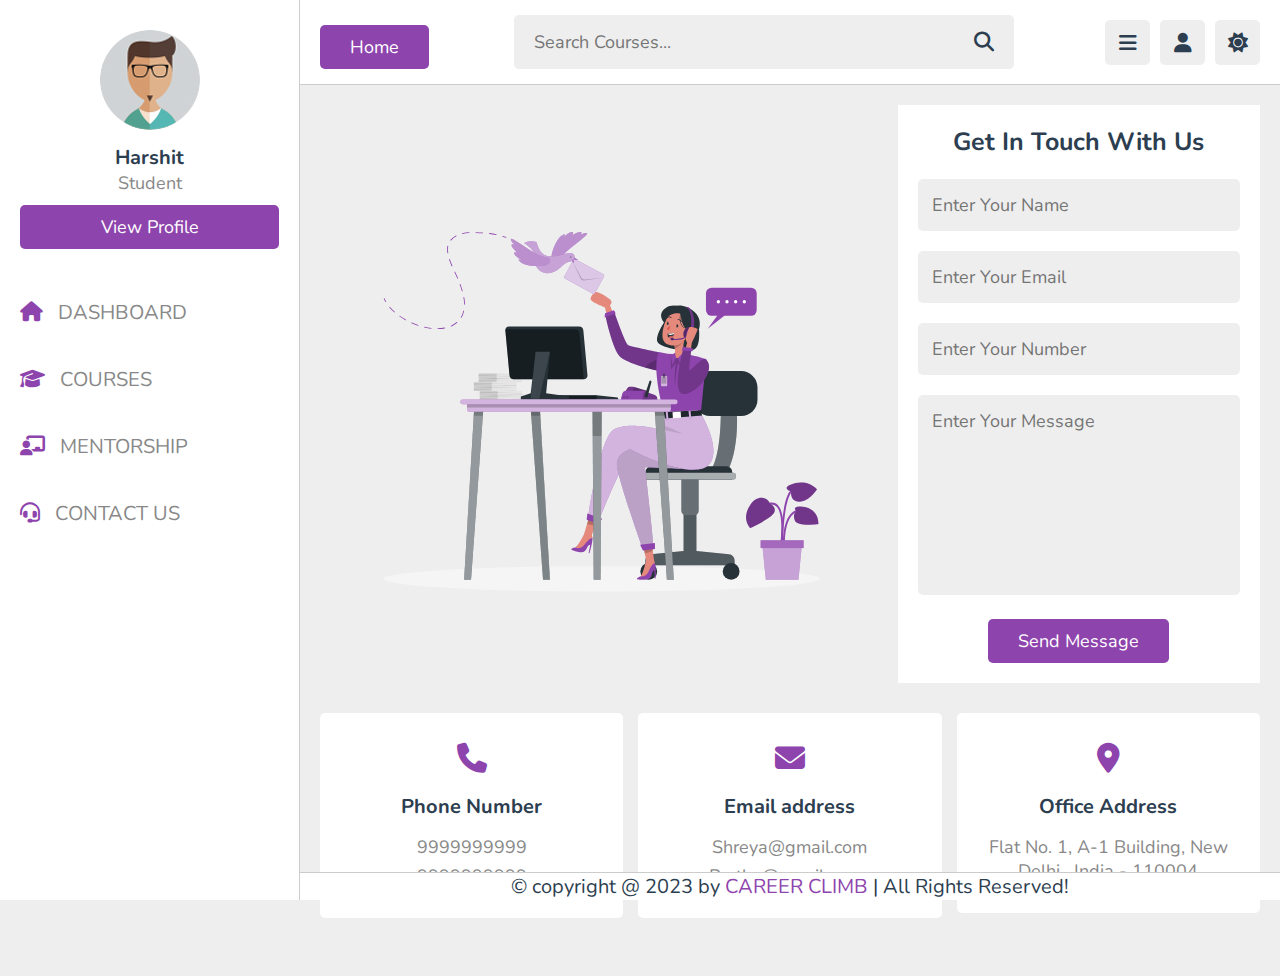
<file: dashboard-contact.html>
<!DOCTYPE html>
<html lang="en">
<head>
   <meta charset="UTF-8">
   <meta http-equiv="X-UA-Compatible" content="IE=edge">
   <meta name="viewport" content="width=device-width, initial-scale=1.0">
   <title>Contact Us</title>

   <!-- font awesome cdn link  -->
   <link rel="stylesheet" href="https://cdnjs.cloudflare.com/ajax/libs/font-awesome/6.1.2/css/all.min.css">

   <!-- custom css file link  -->
   <link rel="stylesheet" href="/assets/css/dashboard-style.css">

</head>
<body>

<header class="header">
   
   <section class="flex">

      <!-- <a href="home.html" class="logo">CAREER CLIMB</a> -->
      <a href="index.html" class="inline-btn" >Home</a>
      <!-- <a href="dashboard-home.html" class="inline-btn" >Dashboard</a> -->
      <form action="search.html" method="post" class="search-form">
         <input type="text" name="search_box" required placeholder="Search Courses..." maxlength="100">
         <button type="submit" class="fas fa-search"></button>
      </form>

      <div class="icons">
         <div id="menu-btn" class="fas fa-bars"></div>
         <div id="search-btn" class="fas fa-search"></div>
         <div id="user-btn" class="fas fa-user"></div>
         <div id="toggle-btn" class="fas fa-sun"></div>
      </div>

      <div class="profile">
         <img src="/assets/img/pic-1.jpg" class="image" alt="">
         <h3 class="name">Harshit</h3>
         <p class="role">Student</p>
         <a href="profile.html" class="btn">View Profile</a>
         <!-- <div class="flex-btn">
            <a href="login.html" class="option-btn">Login</a>
            <a href="register.html" class="option-btn">Register</a>
         </div> -->
         <div class="flex-btn">
            <a href="" class="option-btn">Log Out</a>
            <!-- <a href="register.html" class="option-btn">Register</a> -->
         </div>
      </div>

   </section>

</header>   

<div class="side-bar">

   <div id="close-btn">
      <i class="fas fa-times"></i>
   </div>

   <div class="profile">
      <img src="/assets/img/pic-1.jpg" class="image" alt="">
      <h3 class="name">Harshit</h3>
      <p class="role">Student</p>
      <a href="profile.html" class="btn">View Profile</a>
   </div>

   <nav class="navbar">
      <!-- <a href="home.html"><i class="fas fa-home"></i><span>HOME</span></a> -->
      <!-- <a href="about.html"><i class="fas fa-question"></i><span>ABOUT</span></a> -->
      <a href="dashboard-home.html"><i class="fas fa-home"></i><span>DASHBOARD</span></a>
      <a href="dashboard_courses.html"><i class="fas fa-graduation-cap"></i><span>COURSES</span></a>
      <a href="Connect.html"><i class="fas fa-chalkboard-user"></i><span>MENTORSHIP</span></a>
      <a href="dashboard-contact.html"><i class="fas fa-headset"></i><span>CONTACT US</span></a>
   </nav>

</div>

<section class="contact">

   <div class="row">

      <div class="image">
         <img src="/assets/img/contact-img.svg" alt="">
      </div>

      <form action="" method="post">
         <h3>Get in Touch with us</h3>
         <input type="text" placeholder="Enter Your Name" name="Name" required maxlength="50" class="box">
         <input type="email" placeholder="Enter Your Email" name="email" required maxlength="50" class="box">
         <input type="number" placeholder="Enter Your Number" name="number" required maxlength="50" class="box">
         <textarea name="msg" class="box" placeholder="Enter Your Message" required maxlength="1000" cols="30" rows="10"></textarea>
         <input type="submit" value="Send Message" class="inline-btn" name="submit">
      </form>

   </div>

   <div class="box-container">

      <div class="box">
         <i class="fas fa-phone"></i>
         <h3>Phone Number</h3>
         <a href="tel:1234567890">9999999999</a>
         <a href="tel:1112223333">9999999999</a>
      </div>
      
      <div class="box">
         <i class="fas fa-envelope"></i>
         <h3>Email address</h3>
         <a href="mailto:shreyaa3183@gmail.com">Shreya@gmail.com</a>
         <a href="mailto:shreyaa3183@gmail.com">Pratha@gmail.come</a>
      </div>

      <div class="box">
         <i class="fas fa-map-marker-alt"></i>
         <h3>Office Address</h3>
         <a href="#">Flat No. 1, A-1 Building, New Delhi , India - 110004</a>
      </div>

   </div>

</section>














<footer class="footer">

   &copy; copyright @ 2023 by <span>CAREER CLIMB</span> | All Rights Reserved!

</footer>

<!-- custom js file link  -->
<script src="/assets/js/dashboard-script.js"></script>

   
</body>
</html>
</file>
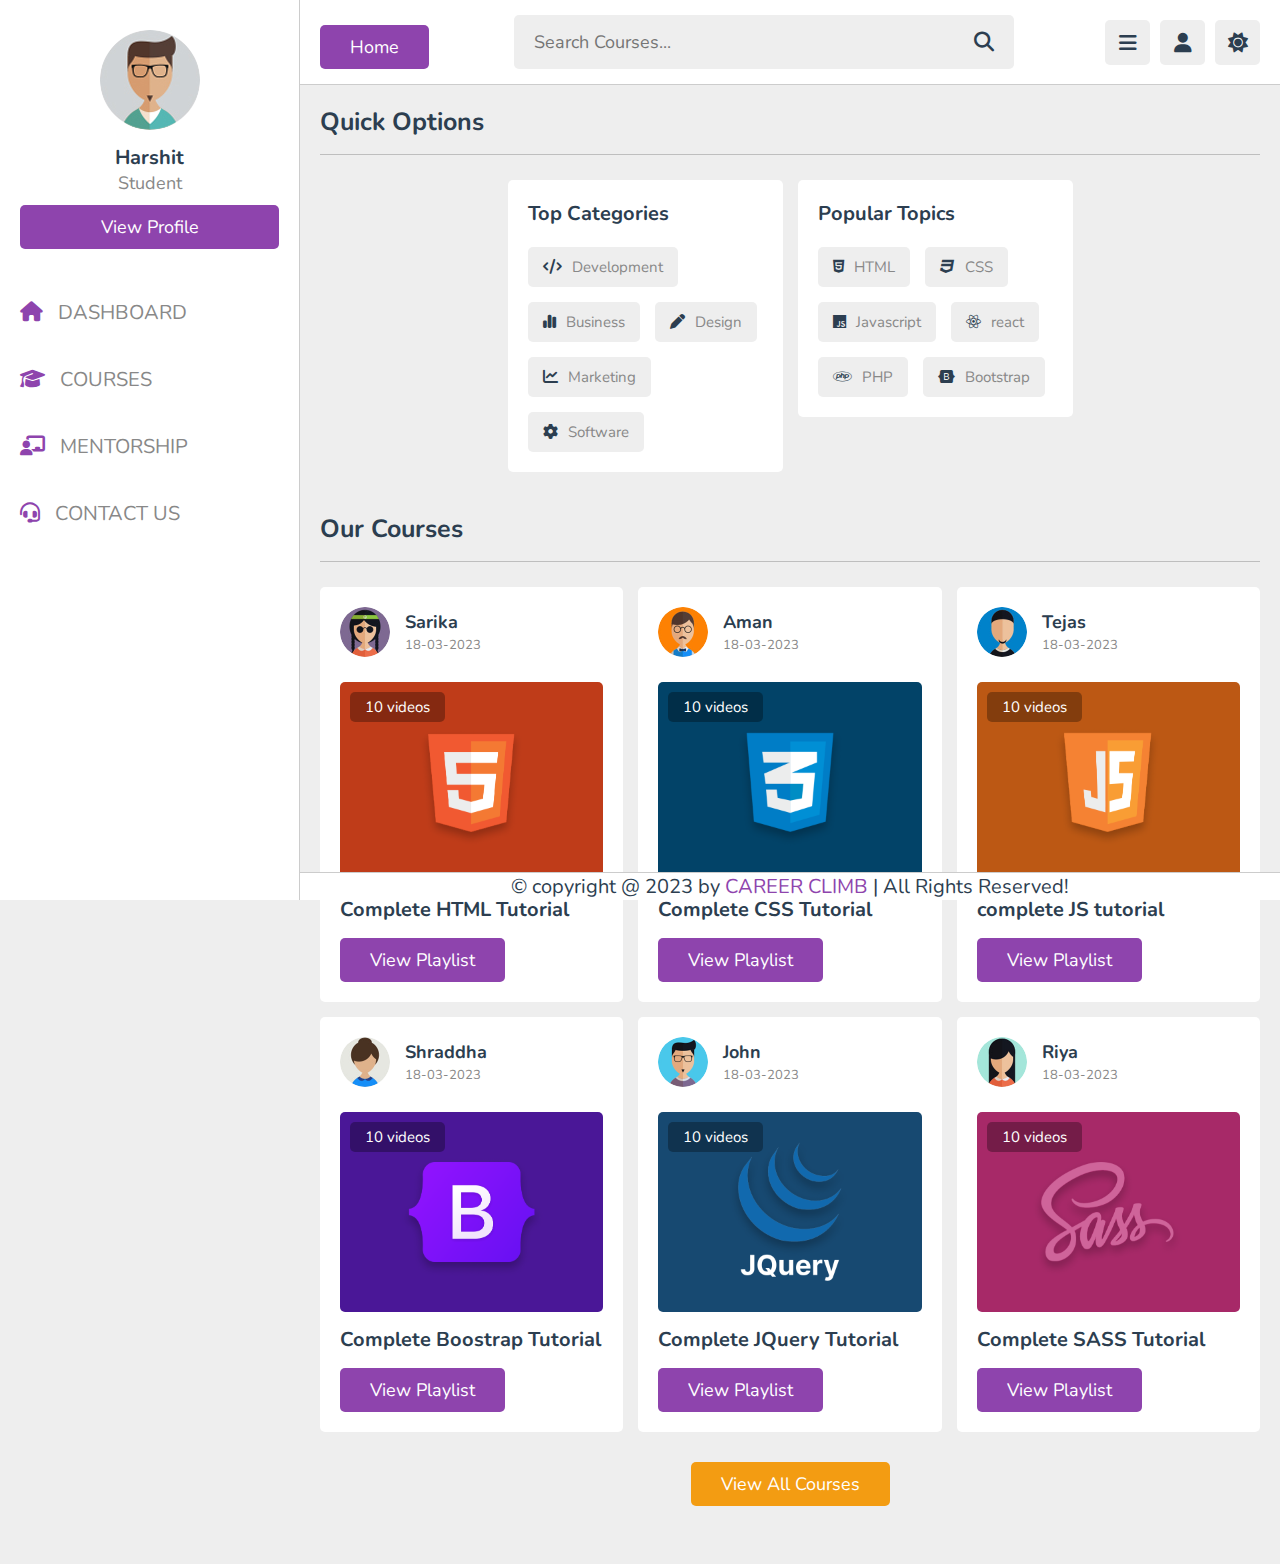
<file: dashboard-home.html>
<!DOCTYPE html>
<html lang="en">
<head>
   <meta charset="UTF-8">
   <meta http-equiv="X-UA-Compatible" content="IE=edge">
   <meta name="viewport" content="width=device-width, initial-scale=1.0">
   <title>Home</title>

   <!-- font awesome cdn link  -->
   <link rel="stylesheet" href="https://cdnjs.cloudflare.com/ajax/libs/font-awesome/6.1.2/css/all.min.css">

   <!-- custom css file link  -->
   <link rel="stylesheet" href="/assets/css/dashboard-style.css">

</head>
<body>

<header class="header">
   
   <section class="flex">

      <a href="index.html" class="inline-btn" >Home</a>
      <!-- <a href="dashboard-home.html" class="inline-btn" >Dashboard</a> -->
      <form action="search.html" method="post" class="search-form">
         <input type="text" name="search_box" required placeholder="Search Courses..." maxlength="100">
         <button type="submit" class="fas fa-search"></button>
      </form>

      <div class="icons">
         <div id="menu-btn" class="fas fa-bars"></div>
         <div id="search-btn" class="fas fa-search"></div>
         <div id="user-btn" class="fas fa-user"></div>
         <div id="toggle-btn" class="fas fa-sun"></div>
      </div>

      <div class="profile">
         <img src="/assets/img/pic-1.jpg" class="image" alt="">
         <h3 class="name">Harshit</h3>
         <p class="role">Student</p>
         <a href="profile.html" class="btn">View Profile</a>
         <div class="flex-btn">
            <a href="" class="option-btn">Log Out</a>
            <!-- <a href="register.html" class="option-btn">Register</a> -->
         </div>
      </div>

   </section>

</header>   

<div class="side-bar">

   <div id="close-btn">
      <i class="fas fa-times"></i>
   </div>

   <div class="profile">
      <img src="/assets/img/pic-1.jpg" class="image" alt="">
      <h3 class="name">Harshit</h3>
      <p class="role">Student</p>
      <a href="profile.html" class="btn">View Profile</a>
   </div>

   <nav class="navbar">
      <!-- <a href="home.html"><i class="fas fa-home"></i><span>HOME</span></a> -->
      <!-- <a href="about.html"><i class="fas fa-question"></i><span>ABOUT</span></a> -->
      <a href="dashboard-home.html"><i class="fas fa-home"></i><span>DASHBOARD</span></a>
      <a href="dashboard_courses.html"><i class="fas fa-graduation-cap"></i><span>COURSES</span></a>
      <a href="teachers.html"><i class="fas fa-chalkboard-user"></i><span>MENTORSHIP</span></a>
      <a href="dashboard-contact.html"><i class="fas fa-headset"></i><span>CONTACT US</span></a>
   </nav>

</div>

<section class="home-grid">

   <h1 class="heading">Quick Options</h1>

   <div class="box-container">

      <!-- <div class="box">
         <h3 class="title">Likes and Comments</h3>
         <p class="likes">Total Likes : <span>25</span></p>
         <a href="#" class="inline-btn">View Likes</a>
         <p class="likes">Total Comments : <span>12</span></p>
         <a href="#" class="inline-btn">View Comments</a>
         <p class="likes">Saved Playlists : <span>4</span></p>
         <a href="#" class="inline-btn">View Playlists</a>
      </div> -->

      <div class="box">
         <h3 class="title">Top Categories</h3>
         <div class="flex">
            <a href="#"><i class="fas fa-code"></i><span>Development</span></a>
            <a href="#"><i class="fas fa-chart-simple"></i><span>Business</span></a>
            <a href="#"><i class="fas fa-pen"></i><span>Design </span></a>
            <a href="#"><i class="fas fa-chart-line"></i><span>Marketing</span></a>
            <!-- <a href="#"><i class="fas fa-music"></i><span>Music</span></a> -->
            <a href="#"><i class="fas fa-cog"></i><span>Software</span></a>
            <!-- <a href="#"><i class="fas fa-vial"></i><span>Science</span></a> -->
         </div>
      </div>

      <div class="box">
         <h3 class="title">popular topics</h3>
         <div class="flex">
            <a href="#"><i class="fab fa-html5"></i><span>HTML</span></a>
            <a href="#"><i class="fab fa-css3"></i><span>CSS</span></a>
            <a href="#"><i class="fab fa-js"></i><span>Javascript</span></a>
            <a href="#"><i class="fab fa-react"></i><span>react</span></a>
            <a href="#"><i class="fab fa-php"></i><span>PHP</span></a>
            <a href="#"><i class="fab fa-bootstrap"></i><span>Bootstrap</span></a>
         </div>
      </div>

      <!-- <div class="box">
         <h3 class="title">Become a Tutor</h3>
         <p class="tutor">Join us and share your knowledge as a tutor with Career Climb</p>
         <a href="teachers.html" class="inline-btn">Get Started</a>
      </div> -->

   </div>

</section>



<section class="courses">

   <h1 class="heading">Our Courses</h1>

   <div class="box-container">

      <div class="box">
         <div class="tutor">
            <img src="/assets/img/pic-2.jpg" alt="">
            <div class="info">
               <h3>Sarika</h3>
               <span>18-03-2023</span>
            </div>
         </div>
         <div class="thumb">
            <img src="/assets/img/thumb-1.png" alt="">
            <span>10 videos</span>
         </div>
         <h3 class="title">Complete HTML Tutorial</h3>
         <a href="playlist.html" class="inline-btn">View Playlist</a>
      </div>

      <div class="box">
         <div class="tutor">
            <img src="/assets/img/pic-3.jpg" alt="">
            <div class="info">
               <h3>Aman</h3>
               <span>18-03-2023</span>
            </div>
         </div>
         <div class="thumb">
            <img src="/assets/img/thumb-2.png" alt="">
            <span>10 videos</span>
         </div>
         <h3 class="title">Complete CSS Tutorial</h3>
         <a href="playlist.html" class="inline-btn">View Playlist</a>
      </div>

      <div class="box">
         <div class="tutor">
            <img src="/assets/img/pic-4.jpg" alt="">
            <div class="info">
               <h3>Tejas</h3>
               <span>18-03-2023</span>
            </div>
         </div>
         <div class="thumb">
            <img src="/assets/img/thumb-3.png" alt="">
            <span>10 videos</span>
         </div>
         <h3 class="title">complete JS tutorial</h3>
         <a href="playlist.html" class="inline-btn">View Playlist</a>
      </div>

      <div class="box">
         <div class="tutor">
            <img src="/assets/img/pic-5.jpg" alt="">
            <div class="info">
               <h3>Shraddha</h3>
               <span>18-03-2023</span>
            </div>
         </div>
         <div class="thumb">
            <img src="/assets/img/thumb-4.png" alt="">
            <span>10 videos</span>
         </div>
         <h3 class="title">Complete Boostrap Tutorial</h3>
         <a href="playlist.html" class="inline-btn">View Playlist</a>
      </div>

      <div class="box">
         <div class="tutor">
            <img src="/assets/img/pic-6.jpg" alt="">
            <div class="info">
               <h3>John </h3>
               <span>18-03-2023</span>
            </div>
         </div>
         <div class="thumb">
            <img src="/assets/img/thumb-5.png" alt="">
            <span>10 videos</span>
         </div>
         <h3 class="title">Complete JQuery Tutorial</h3>
         <a href="playlist.html" class="inline-btn">View Playlist</a>
      </div>

      <div class="box">
         <div class="tutor">
            <img src="/assets/img/pic-7.jpg" alt="">
            <div class="info">
               <h3>Riya</h3>
               <span>18-03-2023</span>
            </div>
         </div>
         <div class="thumb">
            <img src="/assets/img/thumb-6.png" alt="">
            <span>10 videos</span>
         </div>
         <h3 class="title">Complete SASS Tutorial</h3>
         <a href="playlist.html" class="inline-btn">View Playlist</a>
      </div>

   </div>

   <div class="more-btn">
      <a href="dashboard_courses.html" class="inline-option-btn">View All Courses</a>
   </div>

</section>
<footer class="footer">

   &copy; copyright @ 2023 by <span>CAREER CLIMB</span> | All Rights Reserved!

</footer>

<!-- custom js file link  -->
<script src="assets/js/dashboard-script.js"></script>

   
</body>
</html>
</file>
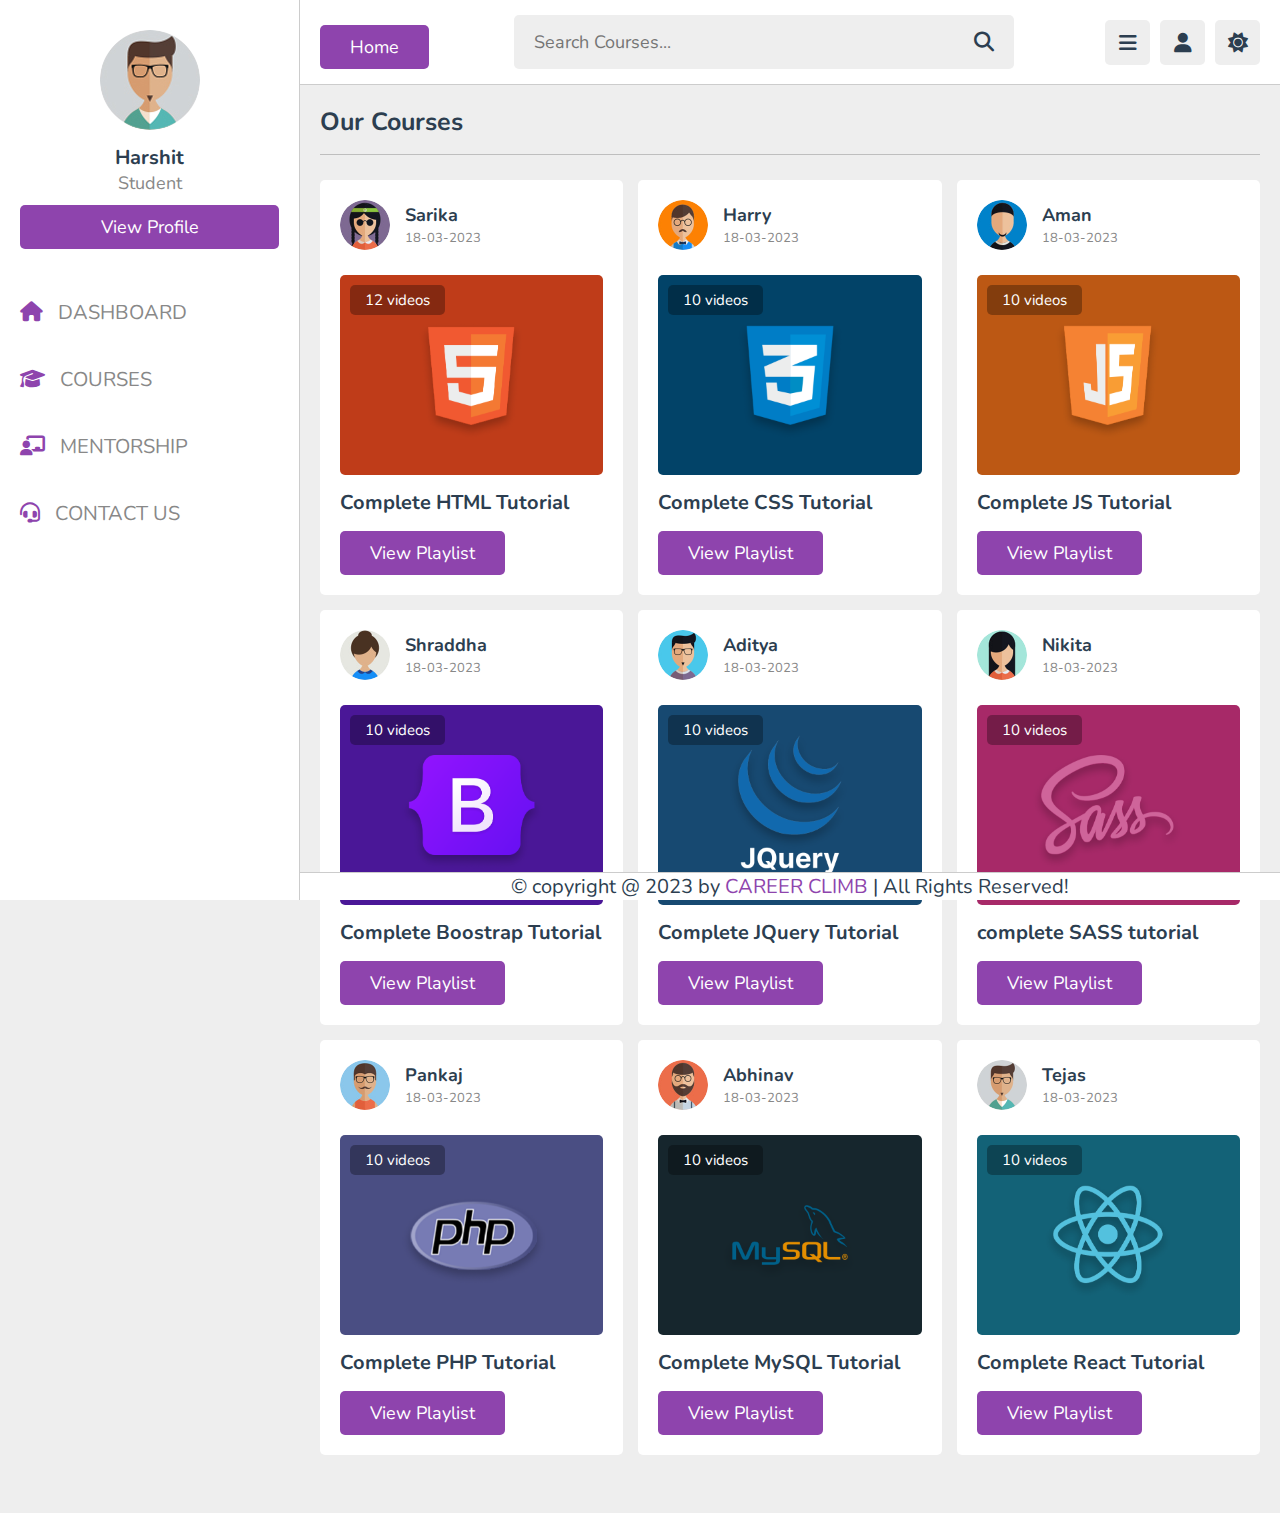
<file: dashboard_courses.html>
<!DOCTYPE html>
<html lang="en">
<head>
   <meta charset="UTF-8">
   <meta http-equiv="X-UA-Compatible" content="IE=edge">
   <meta name="viewport" content="width=device-width, initial-scale=1.0">
   <title>Courses</title>

   <!-- font awesome cdn link  -->
   <link rel="stylesheet" href="https://cdnjs.cloudflare.com/ajax/libs/font-awesome/6.1.2/css/all.min.css">

   <!-- custom css file link  -->
   <link rel="stylesheet" href="assets/css/dashboard-style.css">

</head>
<body>

<header class="header">
   
   <section class="flex">

      <!-- <a href="home.html" class="logo">CAREER CLIMB</a> -->
      <a href="index.html" class="inline-btn" >Home</a>
      <!-- <a href="dashboard-home.html" class="inline-btn" >Dashboard</a> -->

      <form action="search.html" method="post" class="search-form">
         <input type="text" name="search_box" required placeholder="Search Courses..." maxlength="100">
         <button type="submit" class="fas fa-search"></button>
      </form>

      <div class="icons">
         <div id="menu-btn" class="fas fa-bars"></div>
         <div id="search-btn" class="fas fa-search"></div>
         <div id="user-btn" class="fas fa-user"></div>
         <div id="toggle-btn" class="fas fa-sun"></div>
      </div>

      <div class="profile">
         <img src="/assets/img/pic-1.jpg" class="image" alt="">
         <h3 class="name">Harshit</h3>
         <p class="role">Student</p>
         <a href="profile.html" class="btn">View Profile</a>
         <!-- <div class="flex-btn">
            <a href="login.html" class="option-btn">Login</a>
            <a href="register.html" class="option-btn">Register</a>
         </div> -->
         <div class="flex-btn">
            <a href="" class="option-btn">Log Out</a>
            <!-- <a href="register.html" class="option-btn">Register</a> -->
         </div>
      </div>

   </section>

</header>   

<div class="side-bar">

   <div id="close-btn">
      <i class="fas fa-times"></i>
   </div>

   <div class="profile">
      <img src="/assets/img/pic-1.jpg" class="image" alt="">
      <h3 class="name">Harshit</h3>
      <p class="role">Student</p>
      <a href="profile.html" class="btn">View Profile</a>
   </div>

   <nav class="navbar">
      <!-- <a href="home.html"><i class="fas fa-home"></i><span>HOME</span></a> -->
      <!-- <a href="about.html"><i class="fas fa-question"></i><span>ABOUT</span></a> -->
      <a href="dashboard-home.html"><i class="fas fa-home"></i><span>DASHBOARD</span></a>
      <a href="dashboard_courses.html"><i class="fas fa-graduation-cap"></i><span>COURSES</span></a>
      <a href="Connect.html"><i class="fas fa-chalkboard-user"></i><span>MENTORSHIP</span></a>
      <a href="dashboard-contact.html"><i class="fas fa-headset"></i><span>CONTACT US</span></a>
   </nav>

</div>

<section class="courses">

   <h1 class="heading">Our Courses</h1>

   <div class="box-container">

      <div class="box">
         <div class="tutor">
            <img src="/assets/img/pic-2.jpg" alt="">
            <div class="info">
               <h3>Sarika</h3>
               <span>18-03-2023</span>
            </div>
         </div>
         <div class="thumb">
            <img src="/assets/img/thumb-1.png" alt="">
            <span>12 videos</span>
         </div>
         <h3 class="title">Complete HTML Tutorial</h3>
         <a href="playlist.html" class="inline-btn">View playlist</a>
      </div>

      <div class="box">
         <div class="tutor">
            <img src="/assets/img/pic-3.jpg" alt="">
            <div class="info">
               <h3>Harry</h3>
               <span>18-03-2023</span>
            </div>
         </div>
         <div class="thumb">
            <img src="/assets/img/thumb-2.png" alt="">
            <span>10 videos</span>
         </div>
         <h3 class="title">Complete CSS Tutorial</h3>
         <a href="playlist.html" class="inline-btn">View Playlist</a>
      </div>

      <div class="box">
         <div class="tutor">
            <img src="/assets/img/pic-4.jpg" alt="">
            <div class="info">
               <h3>Aman</h3>
               <span>18-03-2023</span>
            </div>
         </div>
         <div class="thumb">
            <img src="/assets/img/thumb-3.png" alt="">
            <span>10 videos</span>
         </div>
         <h3 class="title">Complete JS Tutorial</h3>
         <a href="playlist.html" class="inline-btn">view playlist</a>
      </div>

      <div class="box">
         <div class="tutor">
            <img src="/assets/img/pic-5.jpg" alt="">
            <div class="info">
               <h3>Shraddha</h3>
               <span>18-03-2023</span>
            </div>
         </div>
         <div class="thumb">
            <img src="/assets/img/thumb-4.png" alt="">
            <span>10 videos</span>
         </div>
         <h3 class="title">Complete Boostrap Tutorial</h3>
         <a href="playlist.html" class="inline-btn">View Playlist</a>
      </div>

      <div class="box">
         <div class="tutor">
            <img src="/assets/img/pic-6.jpg" alt="">
            <div class="info">
               <h3>Aditya</h3>
               <span>18-03-2023</span>
            </div>
         </div>
         <div class="thumb">
            <img src="/assets/img/thumb-5.png" alt="">
            <span>10 videos</span>
         </div>
         <h3 class="title">Complete JQuery Tutorial</h3>
         <a href="playlist.html" class="inline-btn">View Playlist</a>
      </div>

      <div class="box">
         <div class="tutor">
            <img src="/assets/img/pic-7.jpg" alt="">
            <div class="info">
               <h3>Nikita</h3>
               <span>18-03-2023</span>
            </div>
         </div>
         <div class="thumb">
            <img src="/assets/img/thumb-6.png" alt="">
            <span>10 videos</span>
         </div>
         <h3 class="title">complete SASS tutorial</h3>
         <a href="playlist.html" class="inline-btn">view playlist</a>
      </div>

      <div class="box">
         <div class="tutor">
            <img src="/assets/img/pic-8.jpg" alt="">
            <div class="info">
               <h3>Pankaj</h3>
               <span>18-03-2023</span>
            </div>
         </div>
         <div class="thumb">
            <img src="/assets/img/thumb-7.png" alt="">
            <span>10 videos</span>
         </div>
         <h3 class="title">Complete PHP Tutorial</h3>
         <a href="playlist.html" class="inline-btn">View Playlist</a>
      </div>

      <div class="box">
         <div class="tutor">
            <img src="/assets/img/pic-9.jpg" alt="">
            <div class="info">
               <h3>Abhinav</h3>
               <span>18-03-2023</span>
            </div>
         </div>
         <div class="thumb">
            <img src="/assets/img/thumb-8.png" alt="">
            <span>10 videos</span>
         </div>
         <h3 class="title">Complete MySQL Tutorial</h3>
         <a href="playlist.html" class="inline-btn">View Playlist</a>
      </div>

      <div class="box">
         <div class="tutor">
            <img src="/assets/img/pic-1.jpg" alt="">
            <div class="info">
               <h3>Tejas</h3>
               <span>18-03-2023</span>
            </div>
         </div>
         <div class="thumb">
            <img src="/assets/img/thumb-9.png" alt="">
            <span>10 videos</span>
         </div>
         <h3 class="title">Complete React Tutorial</h3>
         <a href="playlist.html" class="inline-btn">View Playlist</a>
      </div>

   </div>

</section>


<footer class="footer">

   &copy; copyright @ 2023 by <span>CAREER CLIMB</span> | All Rights Reserved!

</footer>

<!-- custom js file link  -->
<script src="assets/js/dashboard-script.js"></script>

   
</body>
</html>
</file>
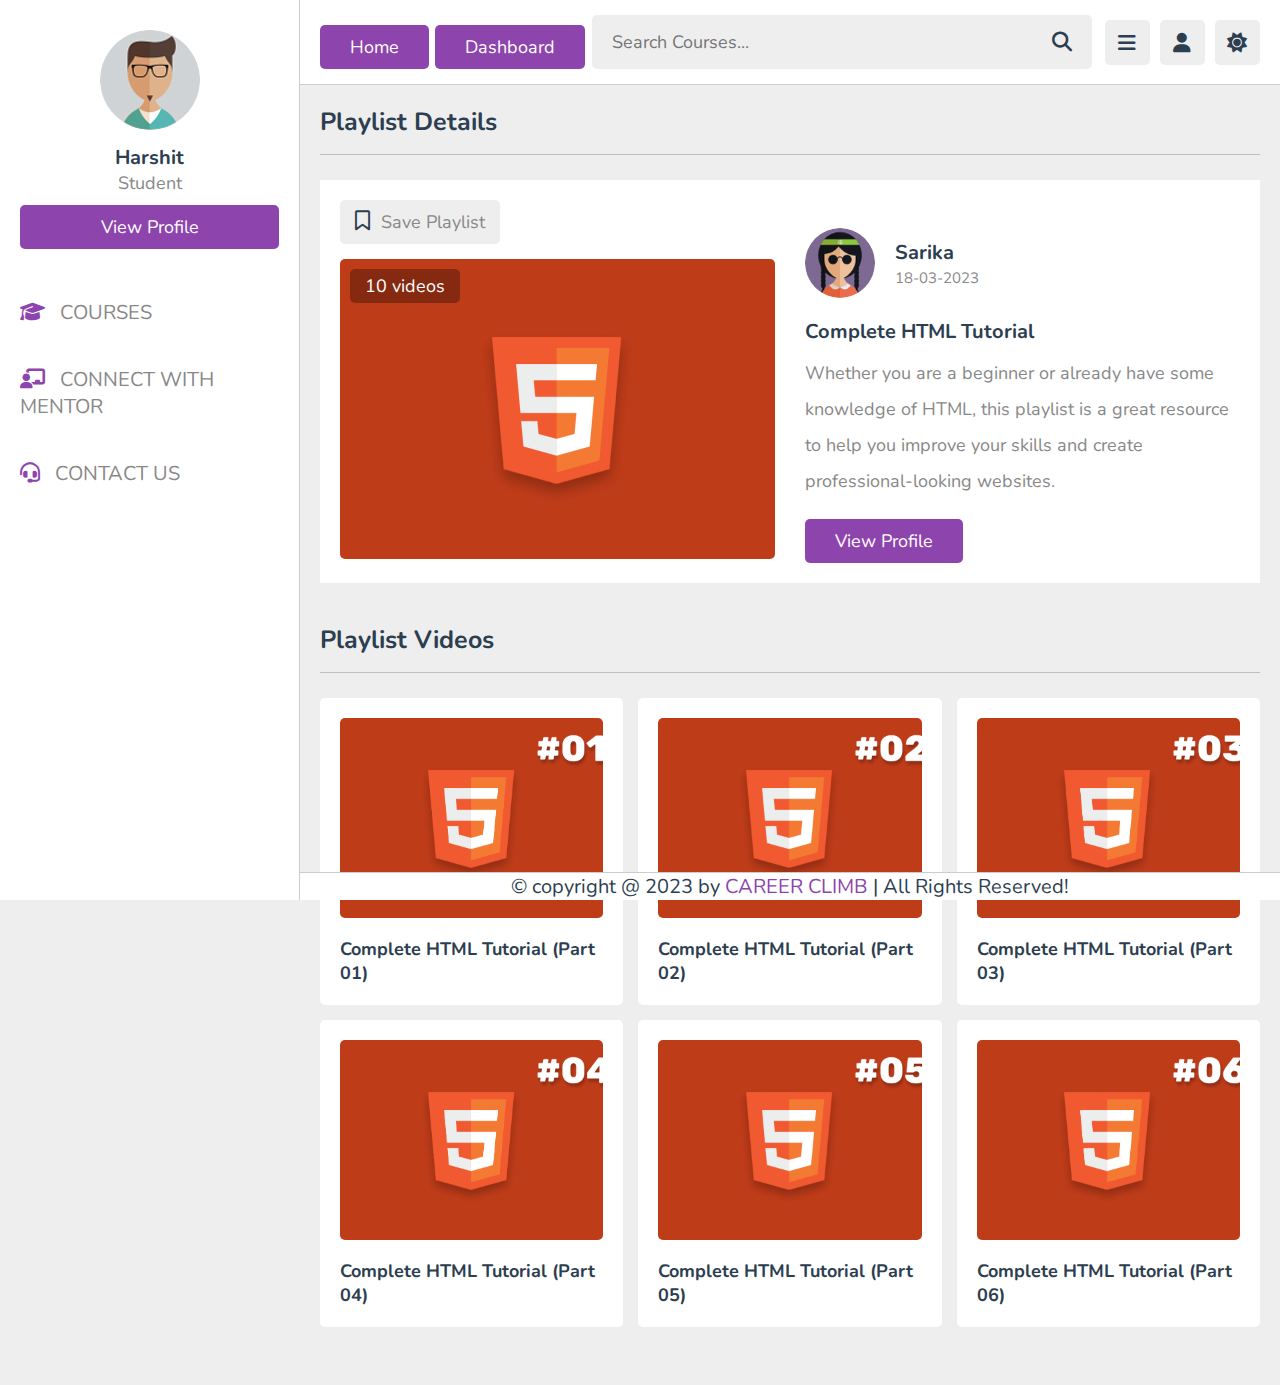
<file: playlist.html>
<!DOCTYPE html>
<html lang="en">
<head>
   <meta charset="UTF-8">
   <meta http-equiv="X-UA-Compatible" content="IE=edge">
   <meta name="viewport" content="width=device-width, initial-scale=1.0">
   <title>Video Playlists</title>

   <!-- font awesome cdn link  -->
   <link rel="stylesheet" href="https://cdnjs.cloudflare.com/ajax/libs/font-awesome/6.1.2/css/all.min.css">

   <!-- custom css file link  -->
   <link rel="stylesheet" href="assets/css/dashboard-style.css">

</head>
<body>

<header class="header">
   
   <section class="flex">

      <!-- <a href="home.html" class="logo">CAREER CLIMB</a> -->
      <a href="index.html" class="inline-btn" >Home</a>
      <a href="dashboard-home.html" class="inline-btn" >Dashboard</a>

      <form action="search.html" method="post" class="search-form">
         <input type="text" name="search_box" required placeholder="Search Courses..." maxlength="100">
         <button type="submit" class="fas fa-search"></button>
      </form>

      <div class="icons">
         <div id="menu-btn" class="fas fa-bars"></div>
         <div id="search-btn" class="fas fa-search"></div>
         <div id="user-btn" class="fas fa-user"></div>
         <div id="toggle-btn" class="fas fa-sun"></div>
      </div>

      <div class="profile">
         <img src="/assets/img/pic-1.jpg" class="image" alt="">
         <h3 class="name">Harshit</h3>
         <p class="role">Student</p>
         <a href="profile.html" class="btn">View Profile</a>
         <!-- <div class="flex-btn">
            <a href="login.html" class="option-btn">Login</a>
            <a href="register.html" class="option-btn">Register</a>
         </div> -->
         <div class="flex-btn">
            <a href="" class="option-btn">Log Out</a>
            <!-- <a href="register.html" class="option-btn">Register</a> -->
         </div>
      </div>

   </section>

</header>   

<div class="side-bar">

   <div id="close-btn">
      <i class="fas fa-times"></i>
   </div>

   <div class="profile">
      <img src="/assets/img/pic-1.jpg" class="image" alt="">
      <h3 class="name">Harshit</h3>
      <p class="role">Student</p>
      <a href="profile.html" class="btn">View Profile</a>
   </div>

   <nav class="navbar">
      <!-- <a href="home.html"><i class="fas fa-home"></i><span>HOME</span></a> -->
      <!-- <a href="about.html"><i class="fas fa-question"></i><span>ABOUT</span></a> -->
      <a href="dashboard_courses.html"><i class="fas fa-graduation-cap"></i><span>COURSES</span></a>
      <a href="teachers.html"><i class="fas fa-chalkboard-user"></i><span>CONNECT WITH MENTOR</span></a>
      <a href="dashboard-contact.html"><i class="fas fa-headset"></i><span>CONTACT US</span></a>
   </nav>

</div>

<section class="playlist-details">

   <h1 class="heading">Playlist Details</h1>

   <div class="row">

      <div class="column">
         <form action="" method="post" class="save-playlist">
            <button type="submit"><i class="far fa-bookmark"></i> <span>Save Playlist</span></button>
         </form>
   
         <div class="thumb">
            <img src="/assets/img/thumb-1.png" alt="">
            <span>10 videos</span>
         </div>
      </div>
      <div class="column">
         <div class="tutor">
            <img src="/assets/img/pic-2.jpg" alt="">
            <div>
               <h3>Sarika</h3>
               <span>18-03-2023</span>
            </div>
         </div>
   
         <div class="details">
            <h3>Complete HTML Tutorial</h3>
            <p>Whether you are a beginner or already have some knowledge of HTML, this playlist is a great resource to help you improve your skills and create professional-looking websites.</p>
            <a href="teacher_profile.html" class="inline-btn">View Profile</a>
         </div>
      </div>
   </div>

</section>

<section class="playlist-videos">

   <h1 class="heading">Playlist Videos</h1>

   <div class="box-container">

      <a class="box" href="watch-video.html">
         <i class="fas fa-play"></i>
         <img src="/assets/img/post-1-1.png" alt="">
         <h3>Complete HTML Tutorial (Part 01)</h3>
      </a>

      <a class="box" href="watch-video.html">
         <i class="fas fa-play"></i>
         <img src="/assets/img/post-1-2.png" alt="">
         <h3>Complete HTML Tutorial (Part 02)</h3>
      </a>

      <a class="box" href="watch-video.html">
         <i class="fas fa-play"></i>
         <img src="/assets/img/post-1-3.png" alt="">
         <h3>Complete HTML Tutorial (Part 03)</h3>
      </a>

      <a class="box" href="watch-video.html">
         <i class="fas fa-play"></i>
         <img src="/assets/img/post-1-4.png" alt="">
         <h3>Complete HTML Tutorial (Part 04)</h3>
      </a>

      <a class="box" href="watch-video.html">
         <i class="fas fa-play"></i>
         <img src="/assets/img/post-1-5.png" alt="">
         <h3>Complete HTML Tutorial (Part 05)</h3>
      </a>

      <a class="box" href="watch-video.html">
         <i class="fas fa-play"></i>
         <img src="/assets/img/post-1-6.png" alt="">
         <h3>Complete HTML Tutorial (Part 06)</h3>
      </a>

   </div>

</section>













<footer class="footer">

   &copy; copyright @ 2023 by <span>CAREER CLIMB</span> | All Rights Reserved!

</footer>

<!-- custom js file link  -->
<script src="/assets/js/dashboard-script.js"></script>

   
</body>
</html>
</file>
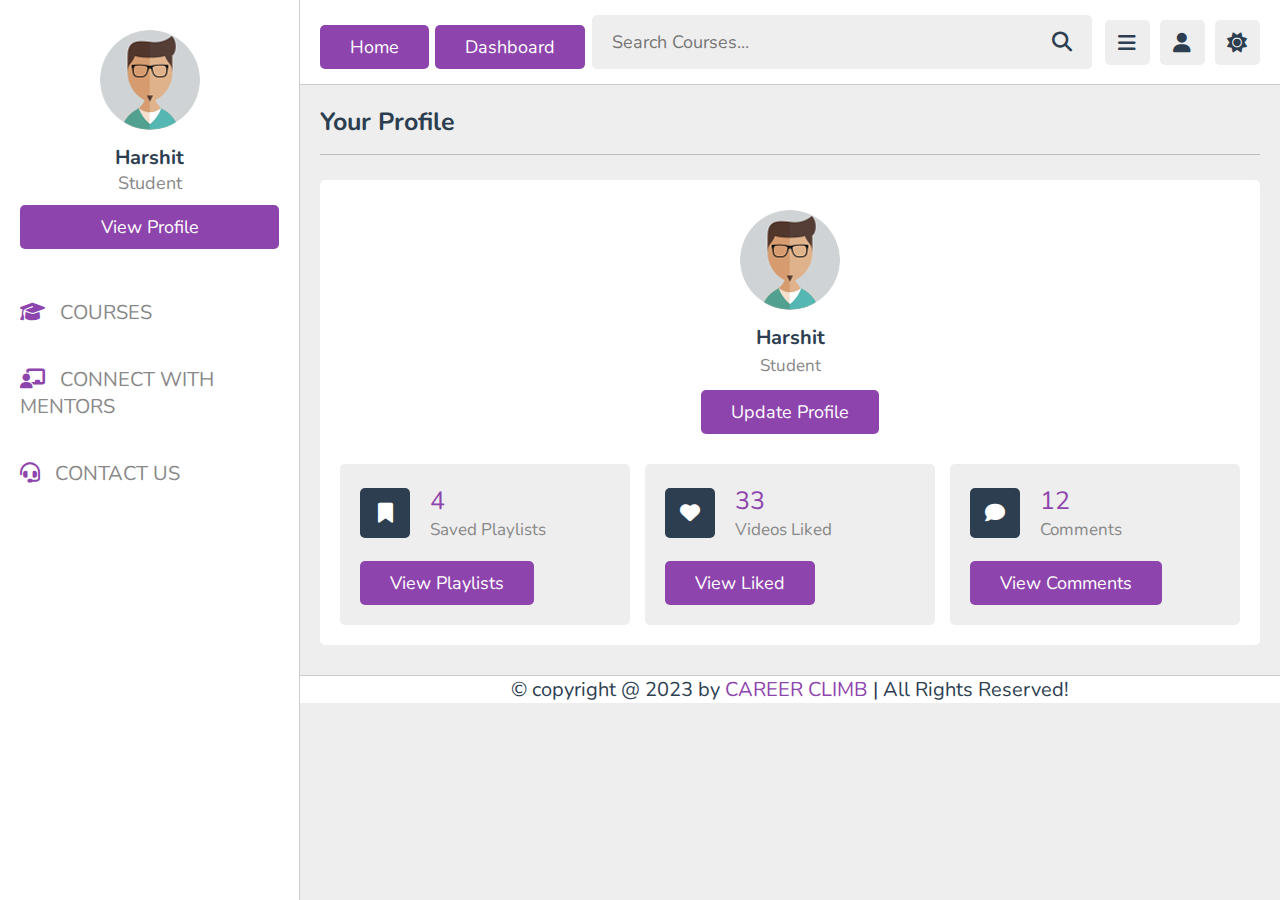
<file: profile.html>
<!DOCTYPE html>
<html lang="en">
<head>
   <meta charset="UTF-8">
   <meta http-equiv="X-UA-Compatible" content="IE=edge">
   <meta name="viewport" content="width=device-width, initial-scale=1.0">
   <title>profile</title>

   <!-- font awesome cdn link  -->
   <link rel="stylesheet" href="https://cdnjs.cloudflare.com/ajax/libs/font-awesome/6.1.2/css/all.min.css">

   <!-- custom css file link  -->
   <link rel="stylesheet" href="/assets/css/dashboard-style.css">

</head>
<body>

<header class="header">
   
   <section class="flex">

      <!-- <a href="home.html" class="logo">Educa.</a> -->
      <a href="index.html" class="inline-btn" >Home</a>
      <a href="dashboard-home.html" class="inline-btn" >Dashboard</a>

      <form action="search.html" method="post" class="search-form">
         <input type="text" name="search_box" required placeholder="Search Courses..." maxlength="100">
         <button type="submit" class="fas fa-search"></button>
      </form>

      <div class="icons">
         <div id="menu-btn" class="fas fa-bars"></div>
         <div id="search-btn" class="fas fa-search"></div>
         <div id="user-btn" class="fas fa-user"></div>
         <div id="toggle-btn" class="fas fa-sun"></div>
      </div>

      <div class="profile">
         <img src="/assets/img/pic-1.jpg" class="image" alt="">
         <h3 class="name">Harshit</h3>
         <p class="role">Student</p>
         <a href="profile.html" class="btn">View Profile</a>
         <!-- <div class="flex-btn"> -->
            <!-- <a href="login.html" class="option-btn">Login</a> -->
            <!-- <a href="register.html" class="option-btn">Register</a> -->
         <!-- </div> -->
         <div class="flex-btn">
            <a href="" class="option-btn">Log Out</a>
            <!-- <a href="register.html" class="option-btn">Register</a> -->
         </div>
      </div>

   </section>

</header>   

<div class="side-bar">

   <div id="close-btn">
      <i class="fas fa-times"></i>
   </div>

   <div class="profile">
      <img src="/assets/img/pic-1.jpg" class="image" alt="">
      <h3 class="name">Harshit</h3>
      <p class="role">Student</p>
      <a href="profile.html" class="btn">View Profile</a>
   </div>

   <nav class="navbar">
      <!-- <a href="home.html"><i class="fas fa-home"></i><span>HOME</span></a> -->
      <!-- <a href="about.html"><i class="fas fa-question"></i><span>ABOUT</span></a> -->
      <a href="dashboard_courses.html"><i class="fas fa-graduation-cap"></i><span>COURSES</span></a>
      <a href="teachers.html"><i class="fas fa-chalkboard-user"></i><span>CONNECT WITH MENTORS</span></a>
      <a href="dashboard-contact.html"><i class="fas fa-headset"></i><span>CONTACT US</span></a>
   </nav>

</div>

<section class="user-profile">

   <h1 class="heading">Your Profile</h1>

   <div class="info">

      <div class="user">
         <img src="/assets/img/pic-1.jpg" alt="">
         <h3>Harshit</h3>
         <p>Student</p>
         <a href="update.html" class="inline-btn">Update Profile</a>
      </div>
   
      <div class="box-container">
   
         <div class="box">
            <div class="flex">
               <i class="fas fa-bookmark"></i>
               <div>
                  <span>4</span>
                  <p>Saved Playlists</p>
               </div>
            </div>
            <a href="#" class="inline-btn">View Playlists</a>
         </div>
   
         <div class="box">
            <div class="flex">
               <i class="fas fa-heart"></i>
               <div>
                  <span>33</span>
                  <p>Videos Liked</p>
               </div>
            </div>
            <a href="#" class="inline-btn">View Liked</a>
         </div>
   
         <div class="box">
            <div class="flex">
               <i class="fas fa-comment"></i>
               <div>
                  <span>12</span>
                  <p> Comments</p>
               </div>
            </div>
            <a href="#" class="inline-btn">View Comments</a>
         </div>
   
      </div>
   </div>

</section>

<footer class="footer">

   &copy; copyright @ 2023 by <span>CAREER CLIMB</span> | All Rights Reserved!

</footer>

<!-- custom js file link  -->
<script src="/assets/js/dashboard-script.js"></script>

   
</body>
</html>
</file>
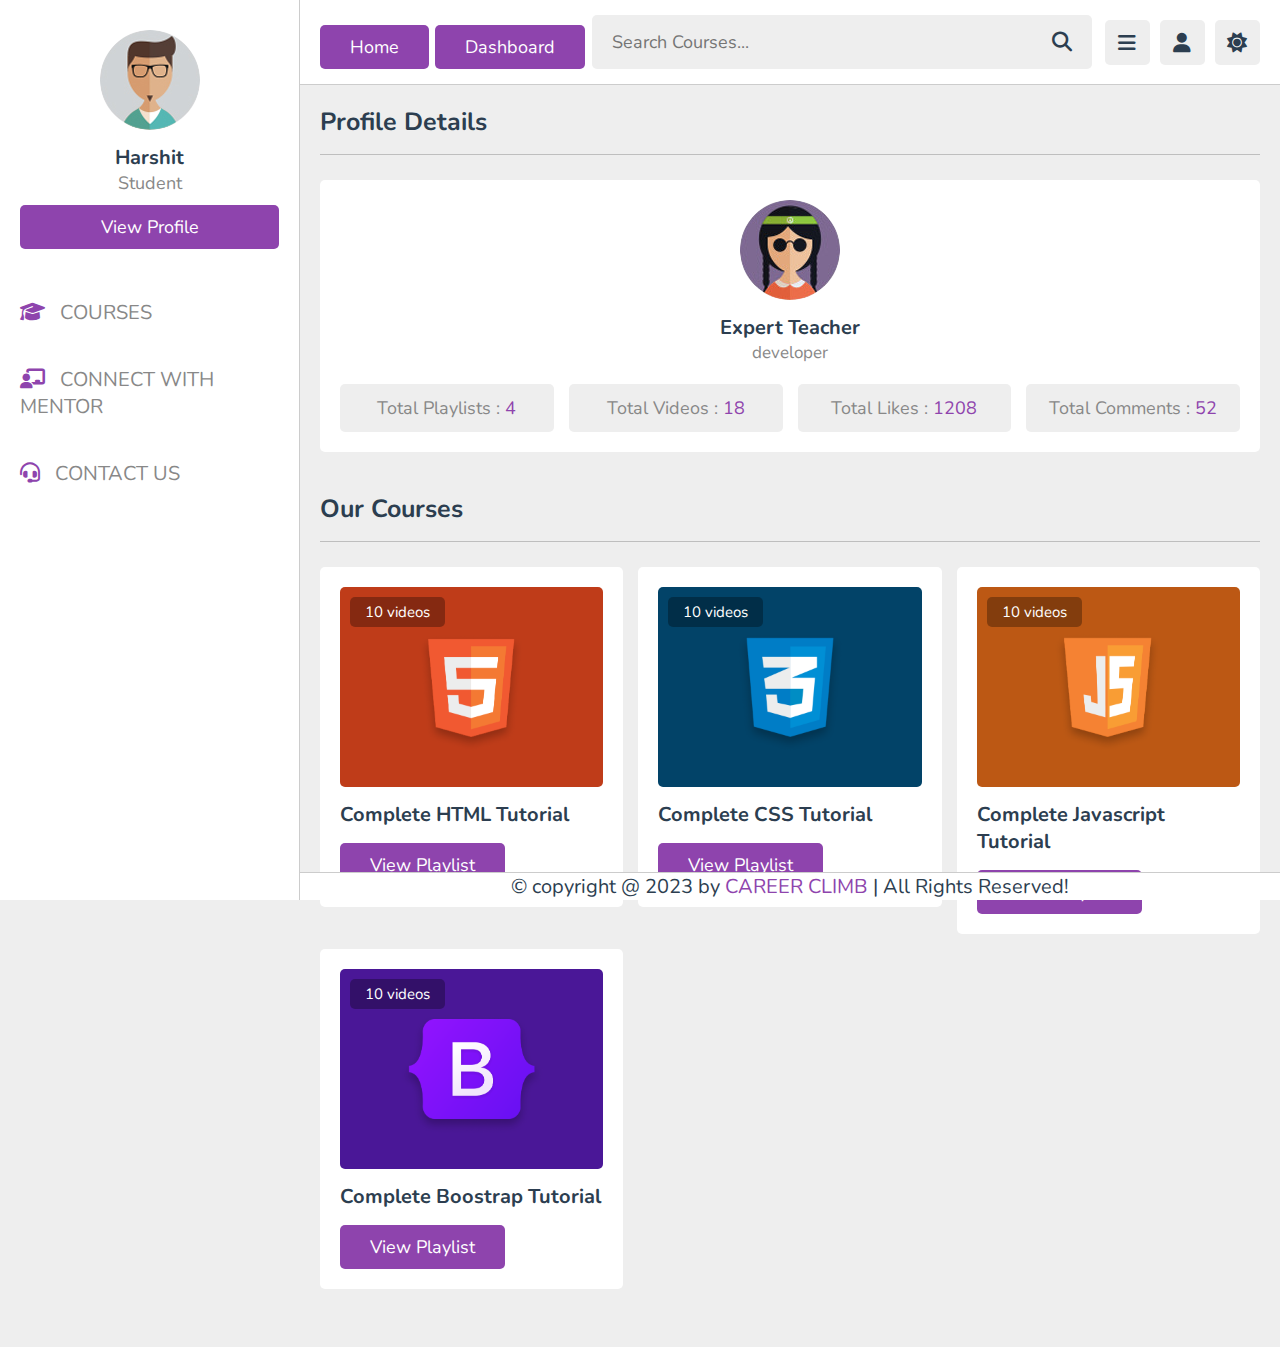
<file: teacher_profile.html>
<!DOCTYPE html>
<html lang="en">
<head>
   <meta charset="UTF-8">
   <meta http-equiv="X-UA-Compatible" content="IE=edge">
   <meta name="viewport" content="width=device-width, initial-scale=1.0">
   <title>tutor profile</title>

   <!-- font awesome cdn link  -->
   <link rel="stylesheet" href="https://cdnjs.cloudflare.com/ajax/libs/font-awesome/6.1.2/css/all.min.css">

   <!-- custom css file link  -->
   <link rel="stylesheet" href="/assets/css/dashboard-style.css">

</head>
<body>

<header class="header">
   
   <section class="flex">

      <!-- <a href="home.html" class="logo">CAREER CLIMB</a> -->
      <a href="index.html" class="inline-btn" >Home</a>
      <a href="dashboard-home.html" class="inline-btn" >Dashboard</a>

      <form action="search.html" method="post" class="search-form">
         <input type="text" name="search_box" required placeholder="Search Courses..." maxlength="100">
         <button type="submit" class="fas fa-search"></button>
      </form>

      <div class="icons">
         <div id="menu-btn" class="fas fa-bars"></div>
         <div id="search-btn" class="fas fa-search"></div>
         <div id="user-btn" class="fas fa-user"></div>
         <div id="toggle-btn" class="fas fa-sun"></div>
      </div>

      <div class="profile">
         <img src="/assets/img/pic-1.jpg" class="image" alt="">
         <h3 class="name">Harshit</h3>
         <p class="role">Student</p>
         <a href="profile.html" class="btn">View Profile</a>
         <!-- <div class="flex-btn">
            <a href="login.html" class="option-btn">Login</a>
            <a href="register.html" class="option-btn">Register</a>
         </div> -->
         <div class="flex-btn">
            <a href="" class="option-btn">Log Out</a>
            <!-- <a href="register.html" class="option-btn">Register</a> -->
         </div>
      </div>

   </section>

</header>   

<div class="side-bar">

   <div id="close-btn">
      <i class="fas fa-times"></i>
   </div>

   <div class="profile">
      <img src="/assets/img/pic-1.jpg" class="image" alt="">
      <h3 class="name">Harshit</h3>
      <p class="role">Student</p>
      <a href="profile.html" class="btn">View Profile</a>
   </div>

   <nav class="navbar">
      <!-- <a href="home.html"><i class="fas fa-home"></i><span>HOME</span></a> -->
      <!-- <a href="about.html"><i class="fas fa-question"></i><span>ABOUT</span></a> -->
      <a href="dashboard-contact.html"><i class="fas fa-graduation-cap"></i><span>COURSES</span></a>
      <a href="teachers.html"><i class="fas fa-chalkboard-user"></i><span>CONNECT WITH MENTOR</span></a>
      <a href="dashboard-contact.html"><i class="fas fa-headset"></i><span>CONTACT US</span></a>
   </nav>

</div>

<section class="teacher-profile">

   <h1 class="heading">Profile Details</h1>

   <div class="details">
      <div class="tutor">
         <img src="/assets/img/pic-2.jpg" alt="">
         <h3>Expert Teacher</h3>
         <span>developer</span>
      </div>
      <div class="flex">
         <p>Total Playlists : <span>4</span></p>
         <p>Total Videos : <span>18</span></p>
         <p>Total Likes : <span>1208</span></p>
         <p>Total Comments : <span>52</span></p>
      </div>
   </div>

</section>

<section class="courses">

   <h1 class="heading">Our Courses</h1>

   <div class="box-container">

      <div class="box">
         <div class="thumb">
            <img src="/assets/img/thumb-1.png" alt="">
            <span>10 videos</span>
         </div>
         <h3 class="title">Complete HTML Tutorial</h3>
         <a href="playlist.html" class="inline-btn">View Playlist</a>
      </div>

      <div class="box">
         <div class="thumb">
            <img src="/assets/img/thumb-2.png" alt="">
            <span>10 videos</span>
         </div>
         <h3 class="title">Complete CSS Tutorial</h3>
         <a href="playlist.html" class="inline-btn">View Playlist</a>
      </div>

      <div class="box">
         <div class="thumb">
            <img src="/assets/img/thumb-3.png" alt="">
            <span>10 videos</span>
         </div>
         <h3 class="title">Complete Javascript Tutorial</h3>
         <a href="playlist.html" class="inline-btn">View Playlist</a>
      </div>

      <div class="box">
         <div class="thumb">
            <img src="/assets/img/thumb-4.png" alt="">
            <span>10 videos</span>
         </div>
         <h3 class="title">Complete Boostrap Tutorial</h3>
         <a href="playlist.html" class="inline-btn">View Playlist</a>
      </div>

   </div>

</section>

<footer class="footer">

   &copy; copyright @ 2023 by <span>CAREER CLIMB</span> | All Rights Reserved!

</footer>

<!-- custom js file link  -->
<script src="assets/js/dashboard-script.js"></script>

   
</body>
</html>
</file>
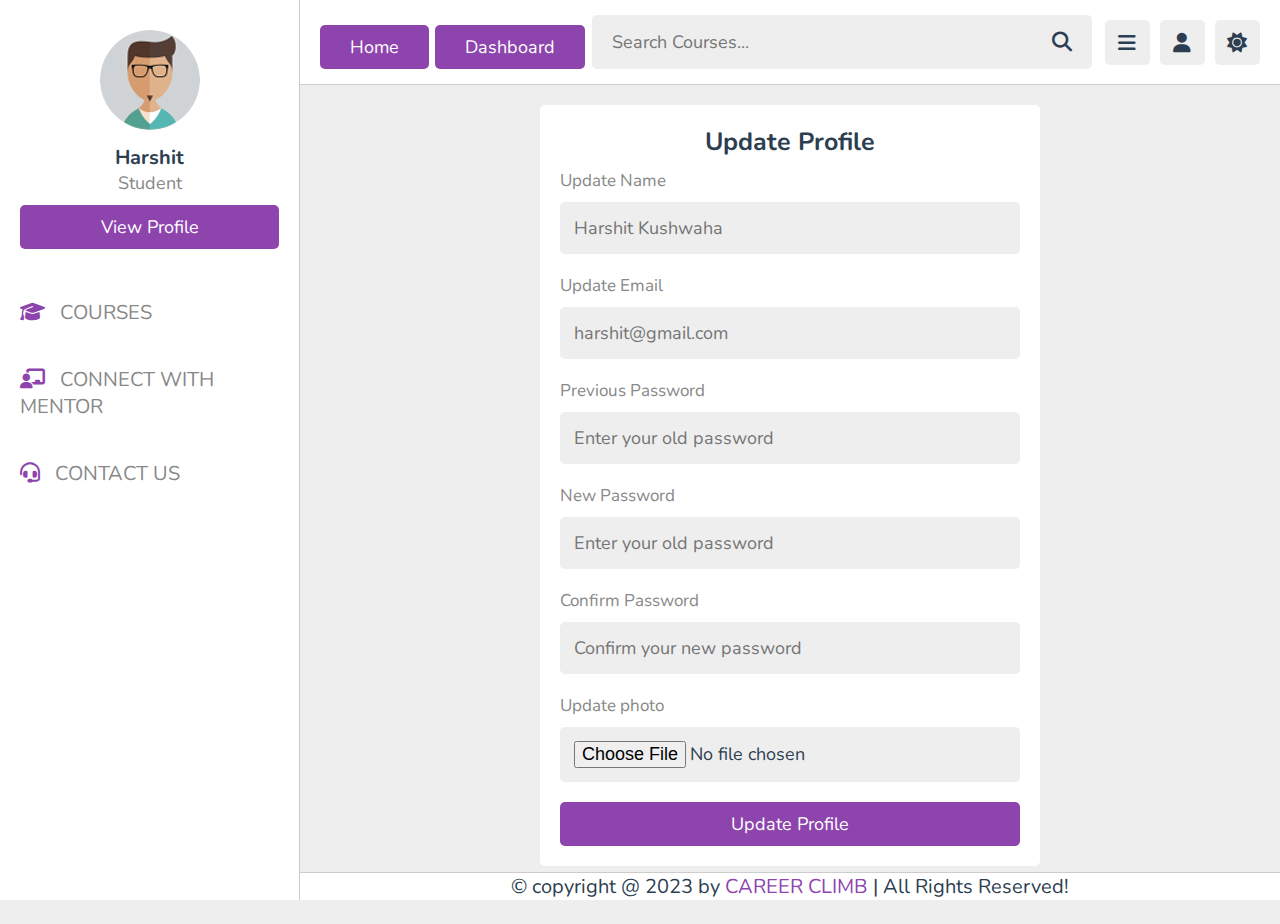
<file: update.html>
<!DOCTYPE html>
<html lang="en">
<head>
   <meta charset="UTF-8">
   <meta http-equiv="X-UA-Compatible" content="IE=edge">
   <meta name="viewport" content="width=device-width, initial-scale=1.0">
   <title>Update</title>

   <!-- font awesome cdn link  -->
   <link rel="stylesheet" href="https://cdnjs.cloudflare.com/ajax/libs/font-awesome/6.1.2/css/all.min.css">

   <!-- custom css file link  -->
   <link rel="stylesheet" href="/assets/css/dashboard-style.css">

</head>
<body>

<header class="header">
   
   <section class="flex">

      <!-- <a href="home.html" class="logo">CAREER CLIMB</a> -->
      <a href="index.html" class="inline-btn" >Home</a>
      <a href="dashboard-home.html" class="inline-btn" >Dashboard</a>
      <form action="search.html" method="post" class="search-form">
         <input type="text" name="search_box" required placeholder="Search Courses..." maxlength="100">
         <button type="submit" class="fas fa-search"></button>
      </form>

      <div class="icons">
         <div id="menu-btn" class="fas fa-bars"></div>
         <div id="search-btn" class="fas fa-search"></div>
         <div id="user-btn" class="fas fa-user"></div>
         <div id="toggle-btn" class="fas fa-sun"></div>
      </div>

      <div class="profile">
         <img src="/assets/img/pic-1.jpg" class="image" alt="">
         <h3 class="name">Harshit</h3>
         <p class="role">Student</p>
         <a href="profile.html" class="btn">View Profile</a>
         <!-- <div class="flex-btn">
            <a href="login.html" class="option-btn">Login</a>
            <a href="register.html" class="option-btn">Register</a>
         </div> -->
         <div class="flex-btn">
            <a href="" class="option-btn">Log Out</a>
            <!-- <a href="register.html" class="option-btn">Register</a> -->
         </div>
      </div>

   </section>

</header>   

<div class="side-bar">

   <div id="close-btn">
      <i class="fas fa-times"></i>
   </div>

   <div class="profile">
      <img src="/assets/img/pic-1.jpg" class="image" alt="">
      <h3 class="name">Harshit</h3>
      <p class="role">Student</p>
      <a href="profile.html" class="btn">View Profile</a>
   </div>

   <nav class="navbar">
      <!-- <a href="home.html"><i class="fas fa-home"></i><span>HOME</span></a> -->
      <!-- <a href="about.html"><i class="fas fa-question"></i><span>ABOUT</span></a> -->
      <a href="dashboard_courses.html"><i class="fas fa-graduation-cap"></i><span>COURSES</span></a>
      <a href="teachers.html"><i class="fas fa-chalkboard-user"></i><span>CONNECT WITH MENTOR</span></a>
      <a href="dashboard-contact.html"><i class="fas fa-headset"></i><span>CONTACT US</span></a>
   </nav>

</div>

<section class="form-container">

   <form action="" method="post" enctype="multipart/form-data">
      <h3>Update Profile</h3>
      <p>Update Name</p>
      <input type="text" name="name" placeholder="Harshit Kushwaha" maxlength="50" class="box">
      <p>Update Email</p>
      <input type="email" name="email" placeholder="harshit@gmail.com" maxlength="50" class="box">
      <p>Previous Password</p>
      <input type="password" name="old_pass" placeholder="Enter your old password" maxlength="20" class="box">
      <p>New Password</p>
      <input type="password" name="new_pass" placeholder="Enter your old password" maxlength="20" class="box">
      <p>Confirm Password</p>
      <input type="Password" name="c_pass" placeholder="Confirm your new password" maxlength="20" class="box">
      <p>Update photo</p>
      <input type="file" accept="image/*" class="box">
      <input type="submit" value="update profile" name="submit" class="btn">
   </form>

</section>















<footer class="footer">

   &copy; copyright @ 2023 by <span>CAREER CLIMB</span> | All Rights Reserved!

</footer>

<!-- custom js file link  -->
<script src="/assets/js/dashboard-script.js"></script>

   
</body>
</html>
</file>
<file: assets/css/dashboard-style.css>
@import url('https://fonts.googleapis.com/css2?family=Nunito:wght@200;300;400;500;600;700&display=swap');

:root{
   --main-color:#8e44ad;
   --red:#e74c3c;
   --orange:#f39c12;
   --light-color:#888;
   --light-bg:#eee;
   --black:#2c3e50;
   --white:#fff;
   --border:.1rem solid rgba(0,0,0,.2);
}

*{
   font-family: 'Nunito', sans-serif;
   margin:0; padding:0;
   box-sizing: border-box;
   outline: none; border:none;
   text-decoration: none;
}

*::selection{
   background-color: var(--main-color);
   color:#fff;
}

html{
   font-size: 62.5%;
   overflow-x: hidden;
}

html::-webkit-scrollbar{
   width: 1rem;
   height: .5rem;
}

html::-webkit-scrollbar-track{
   background-color: transparent;
}

html::-webkit-scrollbar-thumb{
   background-color: var(--main-color);
}

body{
   background-color: var(--light-bg);
   padding-left: 30rem;
}

body.dark{
   --light-color:#aaa;
   --light-bg:#333;
   --black:#fff;
   --white:#222;
   --border:.1rem solid rgba(255,255,255,.2);
}

body.active{
   padding-left: 0;
}

section{
   padding:2rem;
   margin: 0 auto;
   max-width: 1200px;
}

.heading{
   font-size: 2.5rem;
   color:var(--black);
   margin-bottom: 2.5rem;
   border-bottom: var(--border);
   padding-bottom: 1.5rem;
   text-transform: capitalize;
}

.inline-btn,
.inline-option-btn,
.inline-delete-btn,
.btn,
.delete-btn,
.option-btn{
   border-radius: .5rem;
   color:#fff;
   font-size: 1.8rem;
   cursor: pointer;
   text-transform: capitalize;
   padding:1rem 3rem;
   text-align: center;
   margin-top: 1rem;
}

.btn,
.delete-btn,
.option-btn{
   display: block;
   width: 100%;
}

.inline-btn,
.inline-option-btn,
.inline-delete-btn{
   display: inline-block;
}

.btn,
.inline-btn{
   background-color: var(--main-color);
}

.option-btn,
.inline-option-btn{
   background-color:var(--orange);
}

.delete-btn,
.inline-delete-btn{
   background-color: var(--red);
}

.inline-btn:hover,
.inline-option-btn:hover,
.inline-delete-btn:hover,
.btn:hover,
.delete-btn:hover,
.option-btn:hover{
   background-color: var(--black);
   color: var(--white);
}

.flex-btn{
   display: flex;
   gap: 1rem;
}

.header{
   position: sticky;
   top:0; left:0; right: 0;
   background-color: var(--white);
   z-index: 1000;
   border-bottom: var(--border);
}

.header .flex{
   display: flex;
   align-items: center;
   justify-content: space-between;
   position: relative;
   padding: 1.5rem 2rem;
}

.header .flex .logo{
   font-size: 2.5rem;
   color: var(--black);
}

.header .flex .search-form{
   width: 50rem;
   border-radius: .5rem;
   background-color: var(--light-bg);
   padding:1.5rem 2rem;
   display: flex;
   gap:2rem;

}

.header .flex .search-form input{
   width: 100%;
   font-size: 1.8rem;
   color:var(--black);
   background:none;
}

.header .flex .search-form button{
   background:none;
   font-size: 2rem;
   cursor: pointer;
   color:var(--black);
}

.header .flex .search-form button:hover{
   color: var(--main-color);
}

.header .flex .icons div{
   font-size: 2rem;
   color:var(--black);
   background-color: var(--light-bg);
   border-radius: .5rem;
   height: 4.5rem;
   width: 4.5rem;
   line-height: 4.5rem;
   cursor: pointer;
   text-align: center;
   margin-left: .7rem;
}

.header .flex .icons div:hover{
   background-color: var(--black);
   color:var(--white);
}

.header .flex .profile{
   position: absolute;
   top:120%; right: 2rem;
   background-color: var(--white);
   border-radius: .5rem;
   padding: 1.5rem;
   text-align: center;
   overflow: hidden;
   transform-origin: top right;
   transform: scale(0);
   transition: .2s linear;
   width: 30rem;
}

.header .flex .profile.active{
   transform: scale(1);
}

.header .flex .profile .image{
   height: 10rem;
   width: 10rem;
   border-radius: 50%;
   object-fit: contain;
   margin-bottom: 1rem;
}

.header .flex .profile .name{
   font-size: 2rem;
   color:var(--black);
   overflow: hidden;
   text-overflow: ellipsis;
   white-space: nowrap;
}

.header .flex .profile .role{
   font-size: 1.8rem;
   color: var(--light-color);
}

#search-btn{
   display: none;
}

.side-bar{
   position: fixed;
   top: 0; left: 0;
   width: 30rem;
   background-color: var(--white);
   height: 100vh;
   border-right: var(--border);
   z-index: 1200;
}

.side-bar #close-btn{
   text-align: right;
   padding: 2rem;
   display: none;
}

.side-bar #close-btn i{
   text-align: right;
   font-size: 2.5rem;
   background:var(--red);
   border-radius: .5rem;
   color:var(--white);
   cursor: pointer;
   height: 4.5rem;
   width: 4.5rem;
   line-height: 4.5rem;
   text-align: center;
}

.side-bar #close-btn i:hover{
   background-color: var(--black);
}

.side-bar .profile{
   padding:3rem 2rem;
   text-align: center;
}

.side-bar .profile .image{
   height: 10rem;
   width: 10rem;
   border-radius: 50%;
   object-fit: contain;
   margin-bottom: 1rem;
}

.side-bar .profile .name{
   font-size: 2rem;
   color:var(--black);
   overflow: hidden;
   text-overflow: ellipsis;
   white-space: nowrap;
}

.side-bar .profile .role{
   font-size: 1.8rem;
   color: var(--light-color);
}

.side-bar .navbar a{
   display: block;
   padding: 2rem;
   font-size: 2rem;
}

.side-bar .navbar a i{
   margin-right: 1.5rem;
   color:var(--main-color);
   transition: .2s linear;
}

.side-bar .navbar a span{
   color:var(--light-color);
}

.side-bar .navbar a:hover{
   background-color: var(--light-bg);
}

.side-bar .navbar a:hover i{
   margin-right: 2.5rem;
}

.side-bar.active{
   left: -30rem;
}

.home-grid .box-container{
   display: grid;
   grid-template-columns: repeat(auto-fit, 27.5rem);
   gap:1.5rem;
   justify-content: center;
   align-items: flex-start;
}

.home-grid .box-container .box{
   background-color: var(--white);
   border-radius: .5rem;
   padding:2rem;
}

.home-grid .box-container .box .title{
   font-size: 2rem;
   color: var(--black);
   text-transform: capitalize;
}

.home-grid .box-container .box .flex{
   display: flex;
   flex-wrap: wrap;
   gap: 1.5rem;
   margin-top: 2rem;
}

.home-grid .box-container .flex a{
   background-color: var(--light-bg);
   border-radius: .5rem;
   padding: 1rem 1.5rem;
   font-size: 1.5rem;
}

.home-grid .box-container .flex a i{
   margin-right: 1rem;
   color:var(--black);
}

.home-grid .box-container .flex a span{
   color:var(--light-color);
}

.home-grid .box-container .flex a:hover{
   background-color: var(--black);
}

.home-grid .box-container .flex a:hover span{
   color:var(--white);
}

.home-grid .box-container .flex a:hover i{
   color:var(--white);
}

.home-grid .box-container .tutor{
   padding: 1rem 0;
   font-size: 1.8rem;
   color:var(--light-color);
   line-height: 2;
}

.home-grid .box-container .likes{
   color:var(--light-color);
   font-size: 1.7rem;
   margin-top: 1.5rem;
}

.home-grid .box-container .likes span{
   color:var(--main-color);
}

.about .row{
   display: flex;
   align-items: center;
   flex-wrap: wrap;
   gap:1.5rem;
}

.about .row .image{
   flex: 1 1 40rem;
}

.about .row .image img{
   width: 100%;
   height: 50rem;
}

.about .row .content{
   flex: 1 1 40rem;
}

.about .row .content p{
   font-size: 1.7rem;
   line-height: 2;
   color: var(--light-color);
   padding: 1rem 0;
}

.about .row .content h3{
   font-size: 3rem;
   color:var(--black);
   text-transform: capitalize;
}

.about .box-container{
   display: grid;
   grid-template-columns: repeat(auto-fit, minmax(27rem, 1fr));
   gap:1.5rem;
   justify-content: center;
   align-items: flex-start;
   margin-top: 3rem;
}

.about .box-container .box{
   border-radius: .5rem;
   background-color: var(--white);
   padding: 2rem;
   display: flex;
   align-items: center;
   gap: 2.5rem;
}

.about .box-container .box i{
   font-size: 4rem;
   color: var(--main-color);
}

.about .box-container .box h3{
   font-size: 2.5rem;
   color: var(--black);
   margin-bottom: .3rem;
}

.about .box-container .box p{
   font-size: 1.7rem;
   color:var(--light-color);
}

.reviews .box-container{
   display: grid;
   grid-template-columns: repeat(auto-fit, minmax(30rem, 1fr));
   gap:1.5rem;
   justify-content: center;
   align-items: flex-start;
}

.reviews .box-container .box{
   border-radius: .5rem;
   background-color: var(--white);
   padding: 2rem;
}

.reviews .box-container .box p{
   line-height: 1.7;
   font-size: 1.7rem;
   color: var(--light-color);
}

.reviews .box-container .box .student{
   margin-top: 2rem;
   display: flex;
   align-items: center;
   gap: 1.5rem;
}

.reviews .box-container .box .student img{
   height: 5rem;
   width: 5rem;
   object-fit: cover;
   border-radius: 50%;
}

.reviews .box-container .box .student h3{
   font-size: 2rem;
   color: var(--black);
   margin-bottom: .3rem;
}

.reviews .box-container .box .student .stars{
   font-size: 1.5rem;
   color:var(--orange);
}

.courses .box-container{
   display: grid;
   grid-template-columns: repeat(auto-fit, minmax(30rem, 1fr));
   gap:1.5rem;
   justify-content: center;
   align-items: flex-start;
}

.courses .box-container .box{
   border-radius: .5rem;
   background-color: var(--white);
   padding: 2rem;
}

.courses .box-container .box .tutor{
   display: flex;
   align-items: center;
   gap: 1.5rem;
   margin-bottom: 2.5rem;
}

.courses .box-container .box .tutor img{
   height: 5rem;
   width: 5rem;
   border-radius: 50%;
   object-fit: cover;
}

.courses .box-container .box .tutor h3{
   font-size: 1.8rem;
   color: var(--black);
   margin-bottom: .2rem;
}

.courses .box-container .box .tutor span{
   font-size: 1.3rem;
   color:var(--light-color);
}

.courses .box-container .box .thumb{
   position: relative;
}

.courses .box-container .box .thumb span{
   position: absolute;
   top:1rem; left: 1rem;
   border-radius: .5rem;
   padding: .5rem 1.5rem;
   background-color: rgba(0,0,0,.3);
   color: #fff;
   font-size: 1.5rem;
}

.courses .box-container .box .thumb img{
   width: 100%;
   height: 20rem;
   object-fit: cover;
   border-radius: .5rem;
}

.courses .box-container .box .title{
   font-size: 2rem;
   color: var(--black);
   padding-bottom: .5rem;
   padding-top: 1rem;
}

.courses .more-btn{
   text-align: center;
   margin-top: 2rem;
}

.playlist-details .row{
   display: flex;
   align-items: flex-end;
   gap:3rem;
   flex-wrap: wrap;
   background-color: var(--white);
   padding: 2rem;
}

.playlist-details .row .column{
   flex: 1 1 40rem;
}

.playlist-details .row .column .save-playlist{
   margin-bottom: 1.5rem;
}

.playlist-details .row .column .save-playlist button{
   border-radius: .5rem;
   background-color: var(--light-bg);
   padding:1rem 1.5rem;
   cursor: pointer;
}

.playlist-details .row .column .save-playlist button i{
   font-size: 2rem;
   color:var(--black);
   margin-right: .8rem;
}

.playlist-details .row .column .save-playlist button span{
   font-size: 1.8rem;
   color:var(--light-color);
}

.playlist-details .row .column .save-playlist button:hover{
   background-color: var(--black);
}

.playlist-details .row .column .save-playlist button:hover i{
   color:var(--white);
}

.playlist-details .row .column .save-playlist button:hover span{
   color:var(--white);
}

.playlist-details .row .column .thumb{
   position: relative;
}

.playlist-details .row .column .thumb span{
   font-size: 1.8rem;
   color: #fff;
   background-color: rgba(0,0,0,.3);
   border-radius: .5rem;
   position: absolute;
   top: 1rem; left: 1rem;
   padding: .5rem 1.5rem;
}

.playlist-details .row .column .thumb img{
   height: 30rem;
   width: 100%;
   object-fit: cover;
   border-radius: .5rem;
}

.playlist-details .row .column .tutor{
   display: flex;
   align-items: center;
   gap: 2rem;
   margin-bottom: 2rem;
}

.playlist-details .row .column .tutor img{
   height: 7rem;
   width: 7rem;
   border-radius: 50%;
   object-fit: cover;
}

.playlist-details .row .column .tutor h3{
   font-size: 2rem;
   color:var(--black);
   margin-bottom: .2rem;
}

.playlist-details .row .column .tutor span{
   font-size: 1.5rem;
   color: var(--light-color);
}

.playlist-details .row .column .details h3{
   font-size: 2rem;
   color: var(--black);
   text-transform: capitalize;
}

.playlist-details .row .column .details p{
   padding: 1rem 0;
   line-height: 2;
   font-size: 1.8rem;
   color: var(--light-color);
}

.playlist-videos .box-container{
   display: grid;
   grid-template-columns: repeat(auto-fit, minmax(30rem, 1fr));
   gap:1.5rem;
   justify-content: center;
   align-items: flex-start;
}

.playlist-videos .box-container .box{
   background-color: var(--white);
   border-radius: .5rem;
   padding: 2rem;
   position: relative;
}

.playlist-videos .box-container .box i{
   position: absolute;
   top: 2rem; left: 2rem; right: 2rem;
   height: 20rem;
   border-radius: .5rem;
   background-color: rgba(0,0,0,.3);
   display: flex;
   align-items: center;
   justify-content: center;
   font-size: 5rem;
   color: #fff;
   display: none;
}

.playlist-videos .box-container .box:hover i{
   display: flex;
}

.playlist-videos .box-container .box img{
   width: 100%;
   height: 20rem;
   object-fit: cover;
   border-radius: .5rem;
}

.playlist-videos .box-container .box h3{
   margin-top: 1.5rem;
   font-size: 1.8rem;
   color: var(--black);
}

.playlist-videos .box-container .box:hover h3{
   color: var(--main-color);
}

.watch-video .video-container{
   background-color: var(--white);
   border-radius: .5rem;
   padding: 2rem;
}

.watch-video .video-container .video{
   position: relative;
   margin-bottom: 1.5rem;
}

.watch-video .video-container .video video{
   border-radius: .5rem;
   width: 100%;
   object-fit: contain;
   background-color: #000;
}

.watch-video .video-container .title{
   font-size: 2rem;
   color: var(--black);
}

.watch-video .video-container .info{
   display: flex;
   margin-top: 1.5rem;
   margin-bottom: 2rem;
   border-bottom: var(--border);
   padding-bottom: 1.5rem;
   gap: 2.5rem;
   align-items: center;
}

.watch-video .video-container .info p{
   font-size: 1.6rem;
}

.watch-video .video-container .info p span{
   color: var(--light-color);
}

.watch-video .video-container .info i{
   margin-right: 1rem;
   color: var(--main-color);
}

.watch-video .video-container .tutor{
   display: flex;
   align-items: center;
   gap: 2rem;
   margin-bottom: 1rem;
}

.watch-video .video-container .tutor img{
   border-radius: 50%;
   height: 5rem;
   width: 5rem;
   object-fit: cover;
}

.watch-video .video-container .tutor h3{
   font-size: 2rem;
   color: var(--black);
   margin-bottom: .2rem;
}

.watch-video .video-container .tutor span{
   font-size: 1.5rem;
   color: var(--light-color);
}

.watch-video .video-container .flex{
   display: flex;
   align-items: center;
   justify-content: space-between;
   gap: 1.5rem;
}

.watch-video .video-container .flex button{
   border-radius: .5rem;
   padding: 1rem 1.5rem;
   font-size: 1.8rem;
   cursor: pointer;
   background-color: var(--light-bg);
}

.watch-video .video-container .flex button i{
   margin-right: 1rem;
   color: var(--black);
}

.watch-video .video-container .flex button span{
   color: var(--light-color);
}

.watch-video .video-container .flex button:hover{
   background-color: var(--black);
}

.watch-video .video-container .flex button:hover i{
   color: var(--white);
}

.watch-video .video-container .flex button:hover span{
   color: var(--white);
}

.watch-video .video-container .description{
   line-height: 1.5;
   font-size: 1.7rem;
   color: var(--light-color);
   margin-top: 2rem;
}

.comments .add-comment{
   background-color: var(--white);
   border-radius: .5rem;
   padding: 2rem;
   margin-bottom: 3rem;
}

.comments .add-comment h3{
   font-size: 2rem;
   color: var(--black);
   margin-bottom: 1rem;
}

.comments .add-comment textarea{
   height: 20rem;
   resize: none;
   background-color: var(--light-bg);
   border-radius: .5rem;
   border: var(--border);
   padding: 1.4rem;
   font-size: 1.8rem;
   color: var(--black);
   width: 100%;
   margin: .5rem 0;
}

.comments .box-container{
   display: grid;
   gap: 2.5rem;
   background-color: var(--white);
   padding: 2rem;
   border-radius: .5rem;
}

.comments .box-container .box .user{
   display: flex;
   align-items: center;
   gap: 1.5rem;
   margin-bottom: 2rem;
}

.comments .box-container .box .user img{
   height: 5rem;
   width: 5rem;
   border-radius: 50%;
}

.comments .box-container .box .user h3{
   font-size: 2rem;
   color: var(--black);
   margin-bottom: .2rem;
}

.comments .box-container .box .user span{
   font-size: 1.5rem;
   color: var(--light-color);
}

.comments .box-container .box .comment-box{
   border-radius: .5rem;
   background-color: var(--light-bg);
   padding:1rem 1.5rem;
   white-space: pre-line;
   margin: .5rem 0;
   font-size: 1.8rem;
   color: var(--black);
   line-height: 1.5;
   position: relative;
   z-index: 0;
}

.comments .box-container .box .comment-box::before{
   content: '';
   position: absolute;
   top: -1rem; left: 1.5rem;
   background-color: var(--light-bg);
   height: 1.2rem;
   width: 2rem;
   clip-path: polygon(50% 0%, 0% 100%, 100% 100%);
}

.teachers .search-tutor{
   margin-bottom: 2rem;
   border-radius: .5rem;
   background-color: var(--white);
   padding: 1.5rem 2rem;
   display: flex;
   align-items: center;
   gap: 1.5rem;
}

.teachers .search-tutor input{
   width: 100%;
   background: none;
   font-size: 1.8rem;
   color: var(--black);
}

.teachers .search-tutor button{
   font-size: 2rem;
   color: var(--black);
   cursor: pointer;
   background:none;
}

.teachers .search-tutor button:hover{
   color: var(--main-color);
}

.teachers .box-container{
   display: grid;
   grid-template-columns: repeat(auto-fit, minmax(30rem, 1fr));
   gap:1.5rem;
   justify-content: center;
   align-items: flex-start;
}

.teachers .box-container .box{
   background-color: var(--white);
   border-radius: .5rem;
   padding: 2rem;
}

.teachers .box-container .offer{
   text-align: center;
}

.teachers .box-container .offer h3{
   font-size: 2.5rem;
   color: var(--black);
   text-transform: capitalize;
   padding-bottom: .5rem;
}

.teachers .box-container .offer p{
   line-height: 1.7;
   padding: .5rem 0;
   color: var(--light-color);
   font-size: 1.7rem;
}

.teachers .box-container .box .tutor{
   display: flex;
   align-items: center;
   gap:2rem;
   margin-bottom: 1.5rem;
}

.teachers .box-container .box .tutor img{
   height: 5rem;
   width: 5rem;
   border-radius: 50%;
}

.teachers .box-container .box .tutor h3{
   font-size: 2rem;
   color: var(--black);
   margin-bottom: .2rem;
}

.teachers .box-container .box .tutor span{
   font-size: 1.6rem;
   color: var(--light-color);
}

.teachers .box-container .box p{
   padding: .5rem 0;
   font-size: 1.7rem;
   color: var(--light-color);
}

.teachers .box-container .box p span{
   color: var(--main-color);
}

.teacher-profile .details{
   text-align: center;
   background-color: var(--white);
   border-radius: .5rem;
   padding: 2rem;
}

.teacher-profile .details .tutor img{
   height: 10rem;
   width: 10rem;
   border-radius: 50%;
   object-fit: cover;
   margin-bottom: 1rem;
}

.teacher-profile .details .tutor h3{
   font-size: 2rem;
   color: var(--black);
}

.teacher-profile .details .tutor span{
   color: var(--light-color);
   font-size: 1.7rem;
}

.teacher-profile .details .flex{
   display: flex;
   flex-wrap: wrap;
   gap: 1.5rem;
   margin-top: 2rem;
}

.teacher-profile .details .flex p{
   flex: 1 1 20rem;
   border-radius: .5rem;
   background-color: var(--light-bg);
   padding: 1.2rem 2rem;
   font-size: 1.8rem;
   color: var(--light-color);
}

.teacher-profile .details .flex p span{
   color: var(--main-color);
}

.user-profile .info{
   background-color: var(--white);
   border-radius: .5rem;
   padding: 2rem;
}

.user-profile .info .user{
   text-align: center;
   margin-bottom: 2rem;
   padding: 1rem;
}

.user-profile .info .user img{
   height: 10rem;
   width: 10rem;
   border-radius: 50%;
   object-fit: cover;
   margin-bottom: 1rem;
}

.user-profile .info .user h3{
   font-size: 2rem;
   color: var(--black);
}

.user-profile .info .user p{
   font-size: 1.7rem;
   color: var(--light-color);
   padding: .3rem 0;
}

.user-profile .info .box-container{
   display: flex;
   flex-wrap: wrap;
   gap: 1.5rem;
}

.user-profile .info .box-container .box{
   background-color: var(--light-bg);
   border-radius: .5rem;
   padding: 2rem;
   flex: 1 1 25rem;
}

.user-profile .info .box-container .box .flex{
   display: flex;
   align-items: center;
   gap: 2rem;
   margin-bottom: 1rem;
}

.user-profile .info .box-container .box .flex i{
   font-size:2rem;
   color: var(--white);
   background-color: var(--black);
   text-align: center;
   border-radius: .5rem;
   height: 5rem;
   width: 5rem;
   line-height: 4.9rem;
}

.user-profile .info .box-container .box .flex span{
   font-size: 2.5rem;
   color: var(--main-color);
}

.user-profile .info .box-container .box .flex p{
   color: var(--light-color);
   font-size: 1.7rem;
}

.contact .row{
   display: flex;
   align-items: center;
   flex-wrap: wrap;
   gap: 1.5rem;
}

.contact .row .image{
   flex: 1 1 50rem;
}

.contact .row .image img{
   width: 100%;
}

.contact .row form{
   flex: 1 1 30rem;
   background-color: var(--white);
   padding: 2rem;
   text-align: center;
}

.contact .row form h3{
   margin-bottom: 1rem;
   text-transform: capitalize;
   color:var(--black);
   font-size: 2.5rem;
}

.contact .row form .box{
   width: 100%;
   border-radius: .5rem;
   background-color: var(--light-bg);
   margin: 1rem 0;
   padding: 1.4rem;
   font-size: 1.8rem;
   color: var(--black);
}

.contact .row form textarea{
   height: 20rem;
   resize: none;
}

.contact .box-container{
   display: grid;
   grid-template-columns: repeat(auto-fit, minmax(30rem, 1fr));
   gap:1.5rem;
   justify-content: center;
   align-items: flex-start;
   margin-top: 3rem;
}

.contact .box-container .box{
   text-align: center;
   background-color: var(--white);
   border-radius: .5rem;
   padding: 3rem;
}

.contact .box-container .box i{
   font-size: 3rem;
   color: var(--main-color);
   margin-bottom: 1rem;
}

.contact .box-container .box h3{
   font-size: 2rem;
   color:var(--black);
   margin: 1rem 0;
}

.contact .box-container .box a{
   display: block;
   padding-top: .5rem;
   font-size: 1.8rem;
   color: var(--light-color);
}

.contact .box-container .box a:hover{
   text-decoration: underline;
   color:var(--black);
}

.form-container{
   min-height: calc(100vh - 20rem);
   display: flex;
   align-items: center;
   justify-content: center;
}

.form-container form{
   background-color: var(--white);
   border-radius: .5rem;
   padding: 2rem;
   width: 50rem;
}

.form-container form h3{
   font-size: 2.5rem;
   text-transform: capitalize;
   color: var(--black);
   text-align: center;
}

.form-container form p{
   font-size: 1.7rem;
   color: var(--light-color);
   padding-top: 1rem;
}

.form-container form p span{
   color: var(--red);
}

.form-container form .box{
   font-size: 1.8rem;
   color: var(--black);
   border-radius: .5rem;
   padding: 1.4rem;
   background-color: var(--light-bg);
   width: 100%;
   margin: 1rem 0;
}






.footer{
   background-color: var(--white);
   border-top: var(--border);
   position: sticky;
   bottom: 0; left: 0; right: 0;
   text-align: center;
   font-size: 2rem;
   padding: -0.5rem 2rem;
   color:var(--black);
   margin-top: 1rem;
   z-index: 1000;
   /* padding-bottom: 9.5rem; */
}

.footer span{
   color:var(--main-color);
}



@media (max-width:1200px){

   body{
      padding-left: 0;
   }

   .side-bar{
      left: -30rem;
      transition: .2s linear;
   }

   .side-bar #close-btn{
      display: block;
   }

   .side-bar.active{
      left: 0;
      box-shadow: 0 0 0 100vw rgba(0,0,0,.8);
      border-right: 0;
   }

}

@media (max-width:991px){

   html{
      font-size: 55%;
   }

}

@media (max-width:768px){

   #search-btn{
      display: inline-block;
   }

   .header .flex .search-form{
      position: absolute;
      top: 99%; left: 0; right: 0;
      border-top: var(--border);
      border-bottom: var(--border);
      background-color: var(--white);
      border-radius: 0;
      width: auto;
      padding: 2rem;
      clip-path: polygon(0 0, 100% 0, 100% 0, 0 0);
      transition: .2s linear;
   }

   .header .flex .search-form.active{
      clip-path: polygon(0 0, 100% 0, 100% 100%, 0 100%);
   }

}

@media (max-width:450px){

   html{
      font-size: 50%;
   }

   .flex-btn{
      gap: 0;
      flex-flow: column;
   }

   .home-grid .box-container{
      grid-template-columns: 1fr;
   }

   .about .row .image img{
      height: 25rem;
   }

}
</file>
